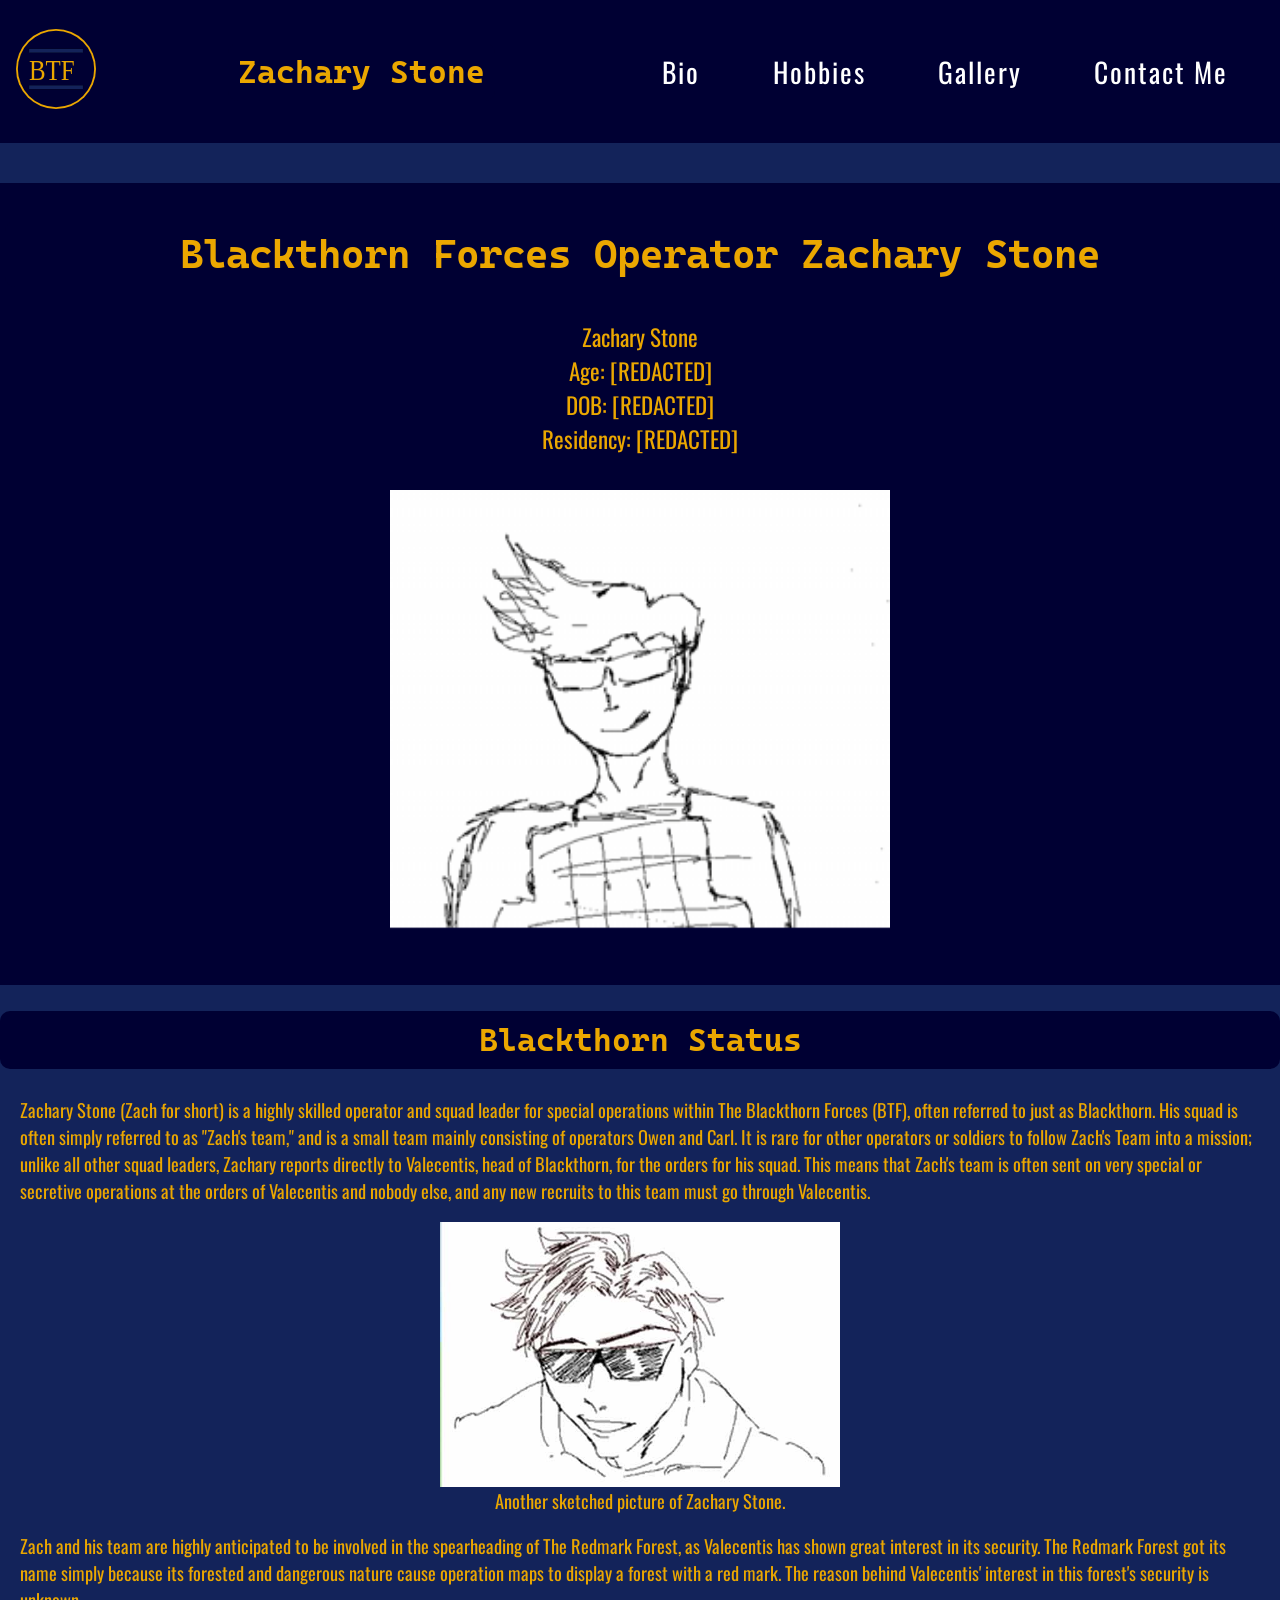
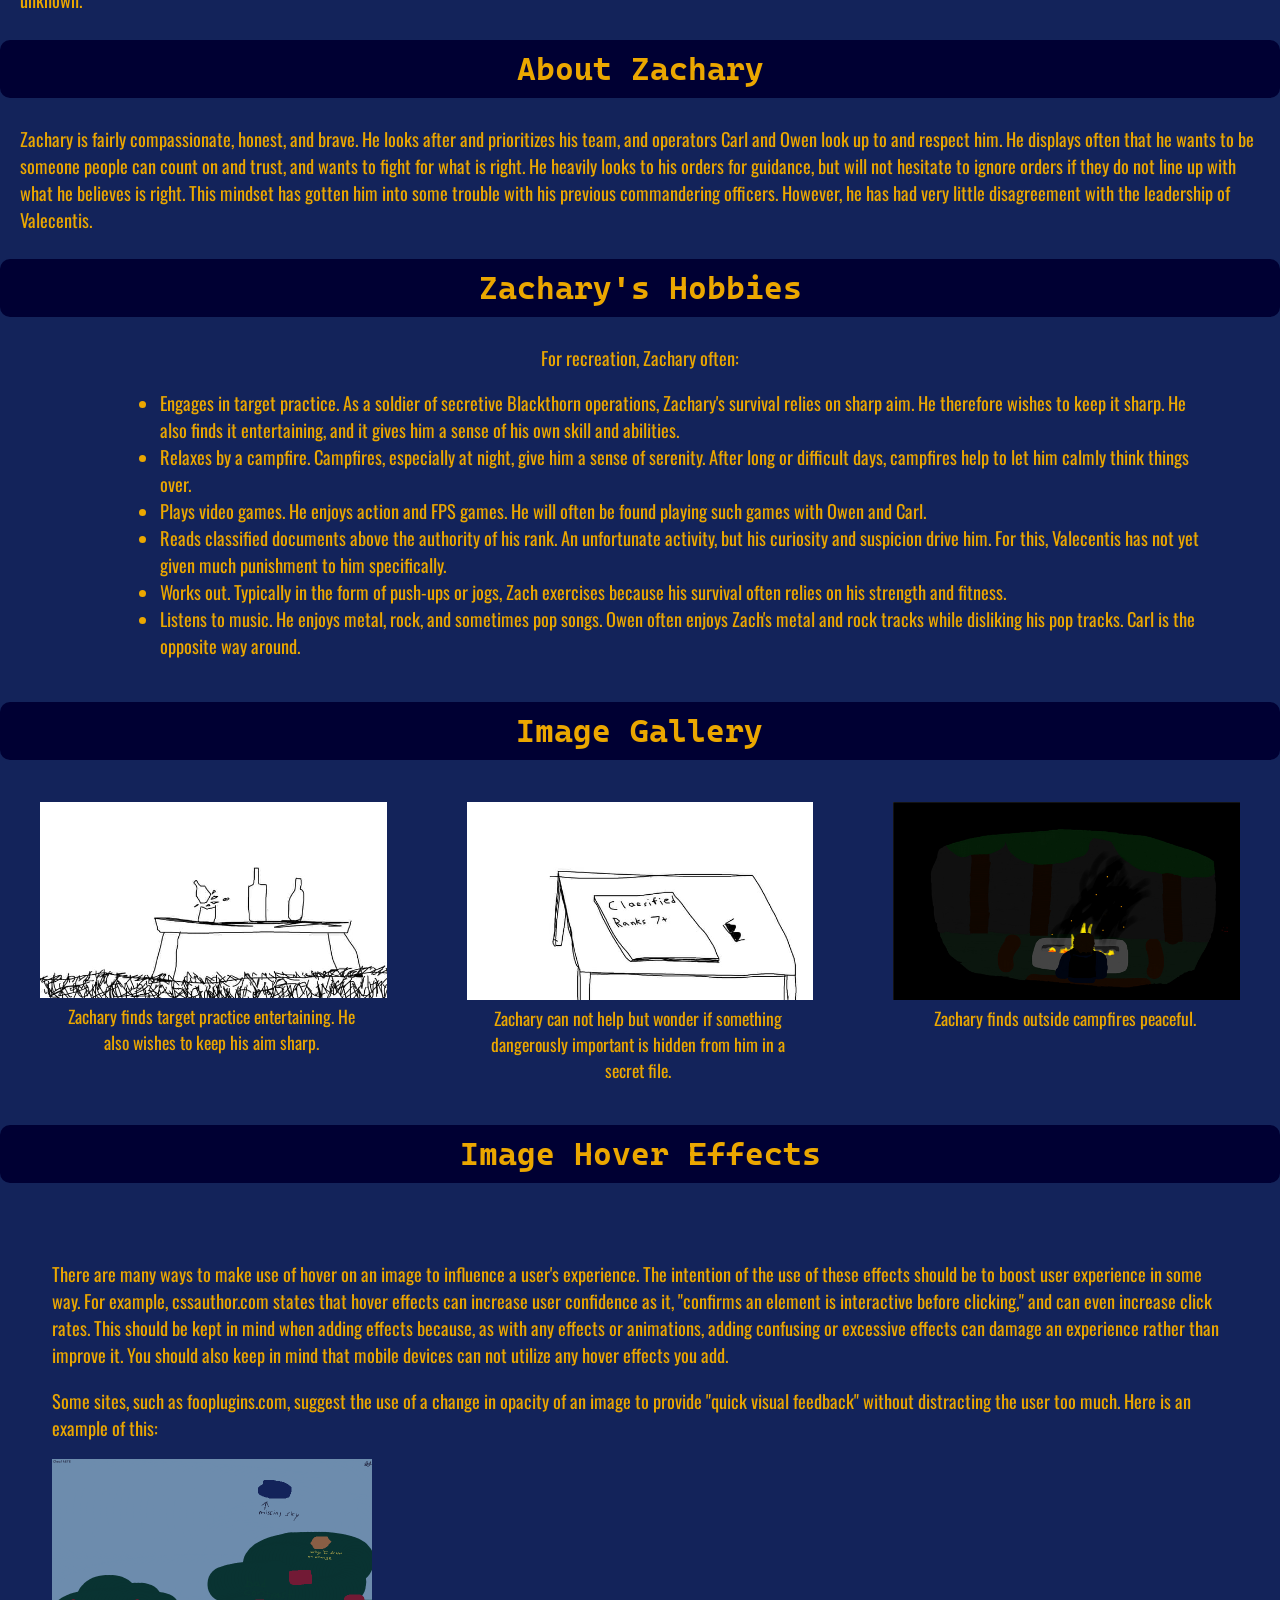
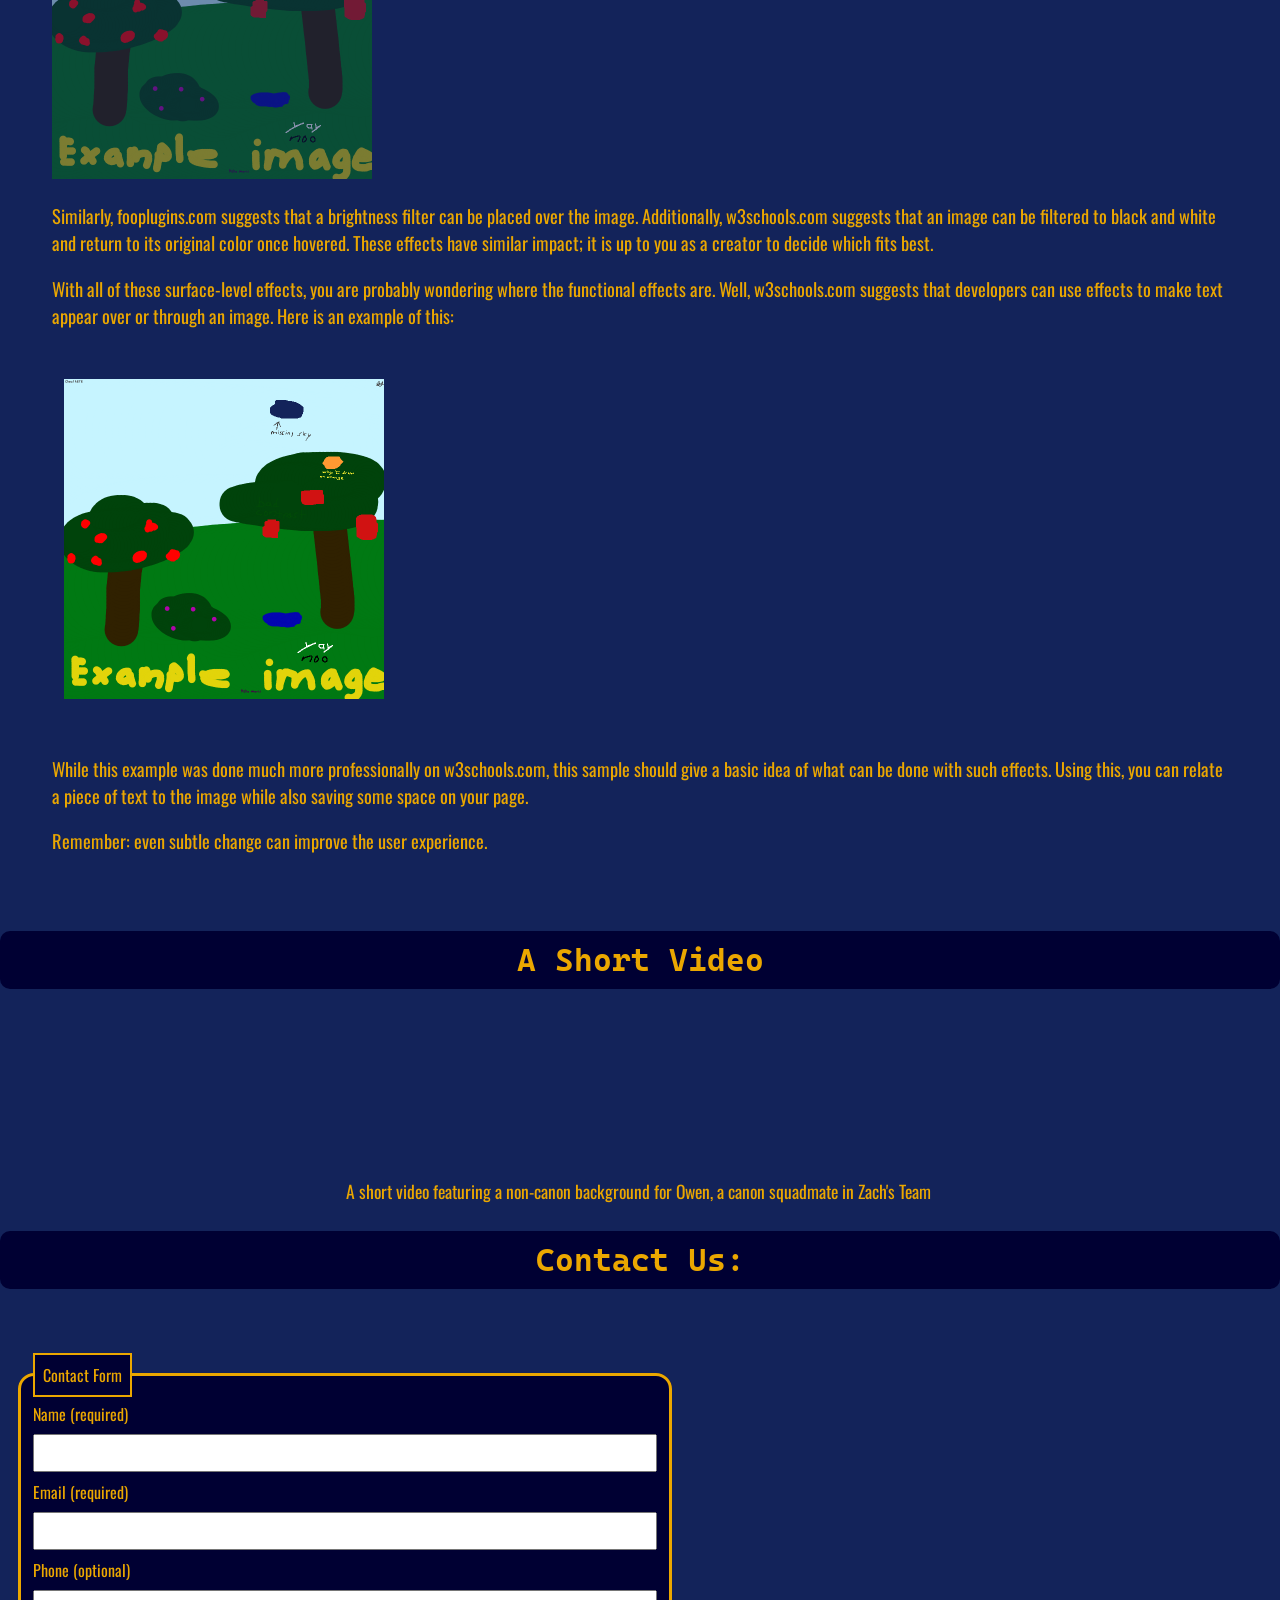
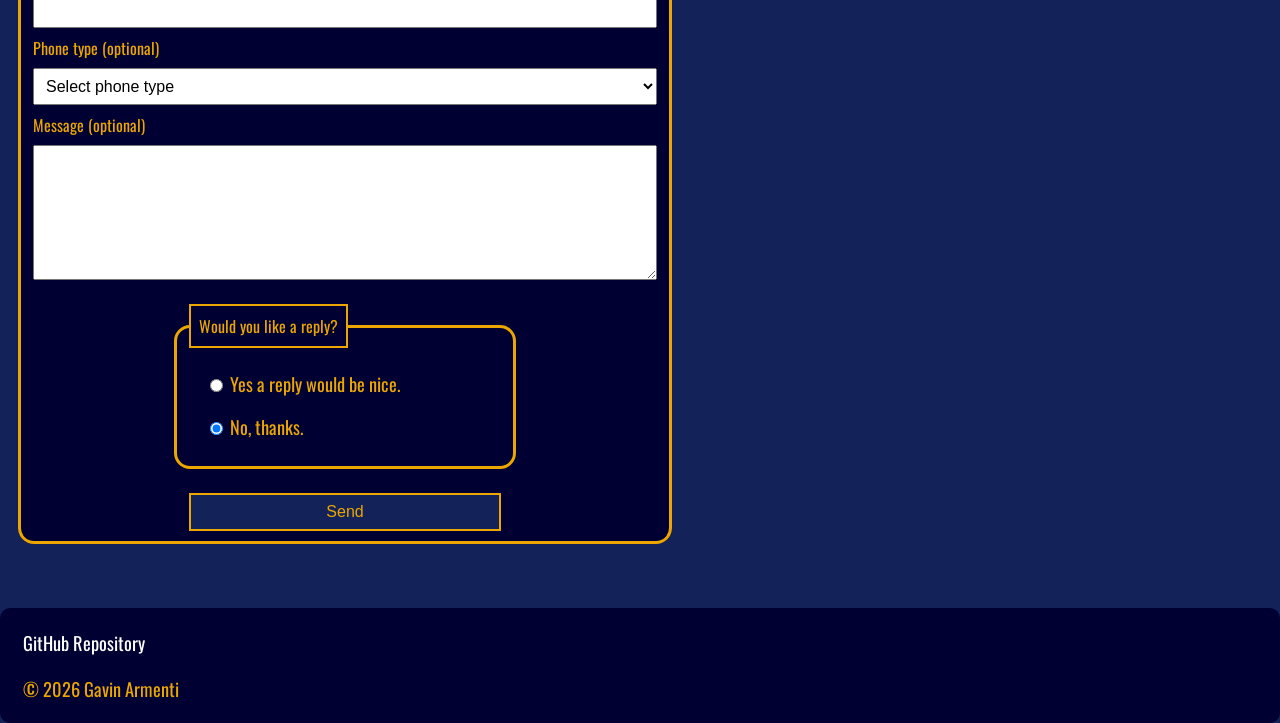
<file: index.html>
<!DOCTYPE html>
<html lang="en">

<head>
    <meta charset="UTF-8">
    <meta name="viewport" content="width=, initial-scale=1.0">
    <title>Operator Zachary Stone</title>

    <!-- Style Sheets -->
    <link rel="stylesheet" href="css/style.css">
    <link rel="stylesheet" href="css/nav.css">

    <!-- Favicon -->
    <link rel="shortcut icon" href="img/favicon.ico" type="image/x-icon">
    <link rel="icon" href="img/favicon.ico" type="image/x-icon">
</head>

<body>

    <!-- The body element contains all content shown to a visitor. -->

    <header>

        <!-- The Navigation Bar -->


        <nav class="navbar">
            <input type="checkbox" id="navCheck"> <!--Determines visibiliy.-->

            <!--navToggle: the div containing the option to toggle the navigation menu -->
            <div class="navToggle">
                <img src="img/BTFlogo.png" id="MiniLogo">

                <label for="navCheck">
                    <img id="Toggler" src = "img/HamburgerIcon.png" alt = "Navbar Toggle">
                    <img id="Close" src = "img/buttonX.png" alt = "Close Button">
                </label>
            </div>

            <!-- Menu: A div containing the menu for navigation. -->
            <div class="Menu">
                <div class="logo">
                    <img
                        src = "img/BTFlogo.svg"
                        class = "log-img"
                        alt = "A sketched image of Zachary Stone">
                </div>
                <h1>Zachary Stone</h1>
                <div class="navbar-links">
                    <ul>
                        <li><a href="#Bio" class="nav-links">Bio</a></li>
                        <li><a href="#Hobbies" class="nav-links">Hobbies</a></li>
                        <li><a href="#Gallery" class="nav-links">Gallery</a></li>
                        <li><a href="#Contact" class="nav-links">Contact Me</a></li>
                    </ul>
                </div>
            </div>
        </nav>

    </header>

    <!-- Page Content -->
    <main>
        
        <!-- Hero Section: Shows profile image, name, & location. -->
        <section id="Hero">

            <h1>Blackthorn Forces Operator Zachary Stone</h1>

            <div>
                <p>
                    Zachary Stone<br>Age: [REDACTED] <br>DOB: [REDACTED]<br>Residency: [REDACTED]<br><br>
                    <img src="img/Numbers.png" alt="A sketched image of Zachary Stone.">
                </p>
            </div>
        </section>

        <!-- Bio Section: A section of personal info (NOT TOO PERSONAL!)-->
        <section id="Bio">
            
             <div>
                <h2>
                    Blackthorn Status
                </h2>
                <p>
                    Zachary Stone (Zach for short) is a highly skilled operator and squad leader for special operations within The Blackthorn Forces (BTF), often referred to just as Blackthorn. His squad is often simply referred to as "Zach's team," and is a small team mainly consisting of operators Owen and Carl. It is rare for other operators or soldiers to follow Zach's Team into a mission; unlike all other squad leaders, Zachary reports directly to Valecentis, head of Blackthorn, for the orders for his squad. This means that Zach's team is often sent on very special or secretive operations at the orders of Valecentis and nobody else, and any new recruits to this team must go through Valecentis.
                </p>


                <img src = "img/Numbers2-640w.jpg" alt = "A second sketched picture of Zachary Stone."> 
                <figcaption>Another sketched picture of Zachary Stone.</figcaption>

                <p>
                    Zach and his team are highly anticipated to be involved in the spearheading of The Redmark Forest, as Valecentis has shown great interest in its security. The Redmark Forest got its name simply because its forested and dangerous nature cause operation maps to display a forest with a red mark. The reason behind Valecentis' interest in this forest's security is unknown.
                 </p>
                
             </div>
             <div>
                <h2>
                    About Zachary
                </h2>
                <p>
                    Zachary is fairly compassionate, honest, and brave. He looks after and prioritizes his team, and operators Carl and Owen look up to and respect him. He displays often that he wants to be someone people can count on and trust, and wants to fight for what is right. He heavily looks to his orders for guidance, but will not hesitate to ignore  orders if they do not line up with what he believes is right. This mindset has gotten him into some trouble with his previous commandering officers. However, he has had very little disagreement with the leadership of Valecentis.
                </p>
             </div>
        </section>

        <!-- Hobbies Section: A section to list out hobbies. -->
        <section id = "Hobbies">
            <h2>Zachary's Hobbies</h2>
            <p>For recreation, Zachary often:</p>
            <ul>
                <li>Engages in target practice. As a soldier of secretive Blackthorn operations, Zachary's survival relies on sharp aim. He therefore wishes to keep it sharp.
                    He also finds it entertaining, and it gives him a sense of his own skill and abilities.
                </li>
                <li>Relaxes by a campfire. Campfires, especially at night, give him a sense of serenity. After long or difficult days, campfires help to let him calmly think things over.</li>
                <li>Plays video games. He enjoys action and FPS games. He will often be found playing such games with Owen and Carl.</li>
                <li>Reads classified documents above the authority of his rank. An unfortunate activity, but his curiosity and suspicion drive him. For this, Valecentis has not yet given much punishment to him specifically.</li>
                <li>Works out. Typically in the form of push-ups or jogs, Zach exercises because his survival often relies on his strength and fitness.</li>
                <li>Listens to music. He enjoys metal, rock, and sometimes pop songs. Owen often enjoys Zach's metal and rock tracks while disliking his pop tracks. Carl is the opposite way around.</li>
            </ul>
        </section>

        <!-- Gallery Section: A section for an image gallery. -->
        <section id="Gallery">
            <h2>Image Gallery</h2>

            <hr>

            <figure>
                <img src = "img/Zach-TargetP-640w.jpg" alt="Three bottles on a table outside in the grass. The far left bottle is shattered by Zachary's target practice.">
                <figcaption>Zachary finds target practice entertaining. He also wishes to keep his aim sharp.</figcaption>
            </figure>

            <hr>

            <figure>
                <img src = "img/Zach-Classified-640w.jpg" alt="A classified document resting on a table.">
                <figcaption>Zachary can not help but wonder if something dangerously important is hidden from him in a secret file.</figcaption>
            </figure>

            <hr>

            <figure>
                <img src = "img/Zach-Campfire-640w.jpg" alt="Zachary at a campfire in the woods at night.">
                <figcaption>Zachary finds outside campfires peaceful.</figcaption>
            </figure>

        </section>

        <!-- Article-->
        <article>
            <h2>Image Hover Effects</h2>

            <div>
                <!-- Article content -->
                 <p>
                    There are many ways to make use of hover on an image to influence a user's experience. The intention of the use of these effects should be to boost user experience in some way. For example, cssauthor.com states that hover effects can increase user confidence as it, "confirms an element is interactive before clicking," and can even increase click rates. This should be kept in mind when adding effects because, as with any effects or animations, adding confusing or excessive effects can damage an experience rather than improve it. You should also keep in mind that mobile devices can not utilize any hover effects you add.
                 </p>
                 <p>
                    Some sites, such as fooplugins.com, suggest the use of a change in opacity of an image to provide "quick visual feedback" without distracting the user too much. Here is an example of this:
                 </p>
                 <p><img src="img/ExampleImage.png" alt="An example image. It is transparent until the user hovers over it." id="OpacityChangeIMG"></p>
                 <p>Similarly, fooplugins.com suggests that a brightness filter can be placed over the image. Additionally, w3schools.com suggests that an image can be filtered to black and white and return to its original color once hovered. These effects have similar impact; it is up to you as a creator to decide which fits best.</p>
                 <p>With all of these surface-level effects, you are probably wondering where the functional effects are. Well, w3schools.com suggests that developers can use effects to make text appear over or through an image. Here is an example of this:</p>
                <div>
                    <img src="img/ExampleImage.png" alt = "An example image." id="IMGhidingText"> 
                    <div id="hidingText">An example image I drew on Kleki</div>
                </div>
                 <p>While this example was done much more professionally on w3schools.com, this sample should give a basic idea of what can be done with such effects. Using this, you can relate a piece of text to the image while also saving some space on your page.</p>
                 <p>Remember: even subtle change can improve the user experience.</p>
            </div>
        </article>

        <!-- Video Section: A section to embed a video. -->
        <section id="video">
            <h2>A Short Video</h2>
            <iframe src="https://www.youtube.com/embed/BNUFPIBsgms?si=n3oCY-V5L08JXgkm" title="YouTube video player" frameborder="0" allow="accelerometer; autoplay; clipboard-write; encrypted-media; gyroscope; picture-in-picture; web-share" referrerpolicy="strict-origin-when-cross-origin" allowfullscreen></iframe> <figcaption>A short video featuring a non-canon background for Owen, a canon squadmate in Zach's Team</figcaption>
        </section>

        <!-- Contact Section: A section containing a form for contact / feedback. -->
        <section id="Contact">

            <h2>Contact Us:</h2>

            <form id="contactForm" name = "contactForm" method = "post" data-netlify = "true">

                <fieldset>
                    <legend>Contact Form</legend>

                    <div id="formElements">
                    <!--Name-->
                    <label for="name">Name (required)</label>
                    <input type="text" id ="name" name="name" required>

                    <!--Email-->
                    <label for="email">Email (required)</label>
                    <input type="email" id ="email" name="email" required>

                    <!--Phone-->
                    <label for="phone">Phone (optional)</label>
                    <input type="tel" id ="phone" name="phone">

                    <!--Phone type-->
                    <label for="phonetype">Phone type (optional)</label>
                    <select id="phonetype">
                        <option value="" selected>Select phone type</option>
                        <option value="Mobile">Mobile</option>
                        <option value="Work">Work</option>
                        <option value="Home">Home</option>
                    </select>

                    <!--Message-->
                    <label for="message">Message (optional)</label>
                    <textarea id="message" name="message" rows="8"></textarea>

                    <!--Reply-->
                    <fieldset>
                        <legend>Would you like a reply?</legend>

                        <ul>
                            <li>
                                <input type="radio" id="message-yes" name="reply" value = "Yes a reply would be nice">
                                <label for="message-yes">Yes a reply would be nice.</label>
                            </li>
                            <li>
                                <input type="radio" id="message-no" name="reply" checked value = "No reply please.">
                                <label for="message-no">No, thanks.</label>
                            </li>
                        </ul>

                    </fieldset>

                    <!--Submit-->
                    <button type="submit">Send</button>

                    </div>

                </fieldset>

            </form>

        </section>

    </main>

    <!--Footer for Copyrights and other info. -->
    <footer>
        <p><a href="https://github.com/RVCC-IDMX/about-me-GavinArmenti" class="link">GitHub Repository</a></p>
        <p>&copy; 2026 Gavin Armenti</p>
    </footer>

</body>

</html>
</file>
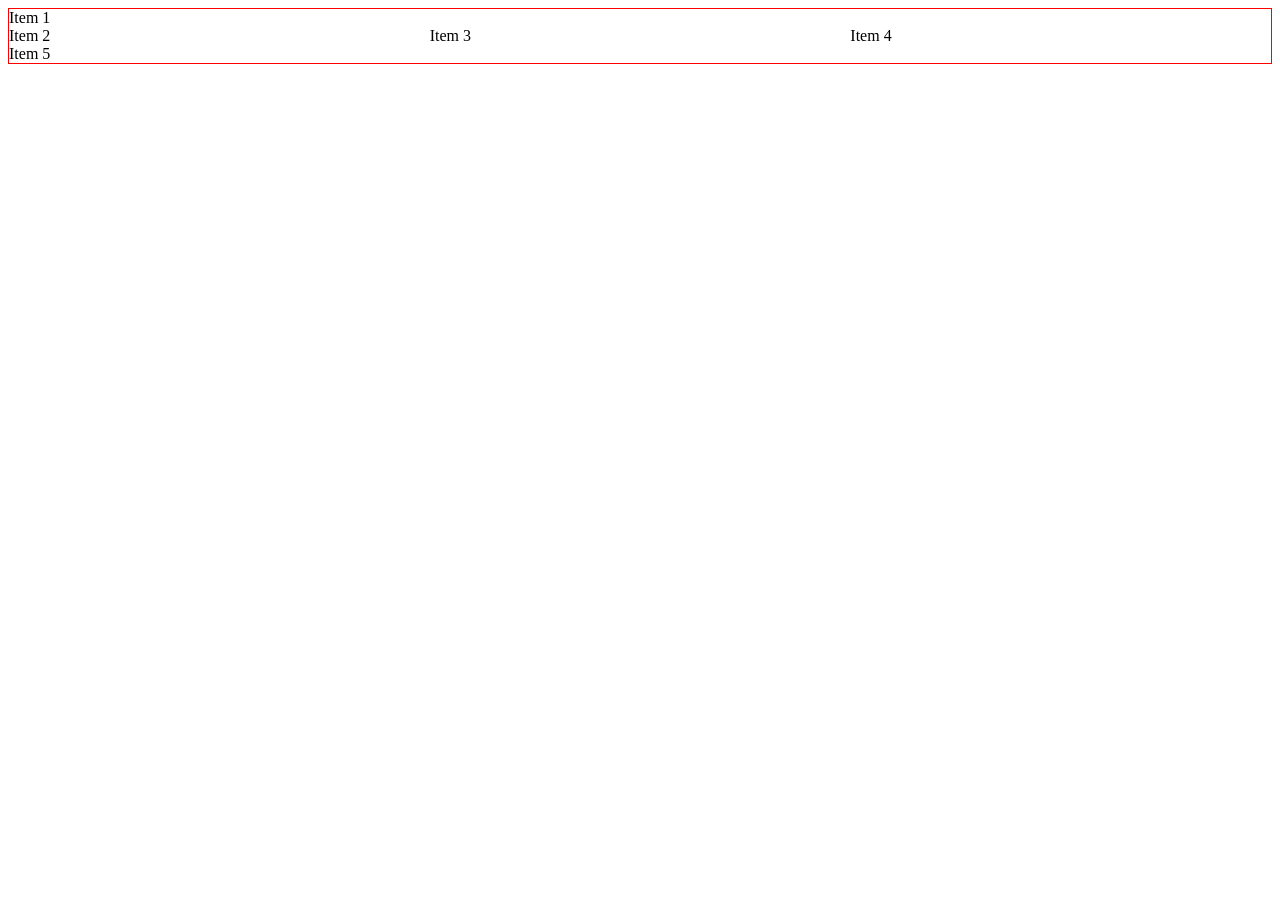
<file: columns.html>
<!DOCTYPE html>
<html lang="en">
<head>
    <meta charset="UTF-8">
    <meta name="viewport" content="width=device-width, initial-scale=1.0">
    <title>Document</title>
</head>
<body>
    <!-- This is for goofing around with grids and stuff.
     This is not meant to actually add to About Me. -->

    <div id = "container">
        <div id="Item1">Item 1</div>
        <div>Item 2</div>
        <div>Item 3</div>
        <div>Item 4</div>
        <div>Item 5</div>
    </div>

    <style>
        #container {
            display: grid;
            border: 1px solid red;
            grid-template-columns: 1fr 1fr 1fr;
            grid-template-rows: 100px 400px 100px;
            grid-template-rows: auto;
            grid-template-areas:
                /* names each grid tile*/
                "header header header"
                "menu content content"
                "footer footer footer";
            
        }

        #Item1{
            grid-column-start:1;
            grid-column-end:-1;
        }
        
    </style>

    
</body>
</html>
</file>
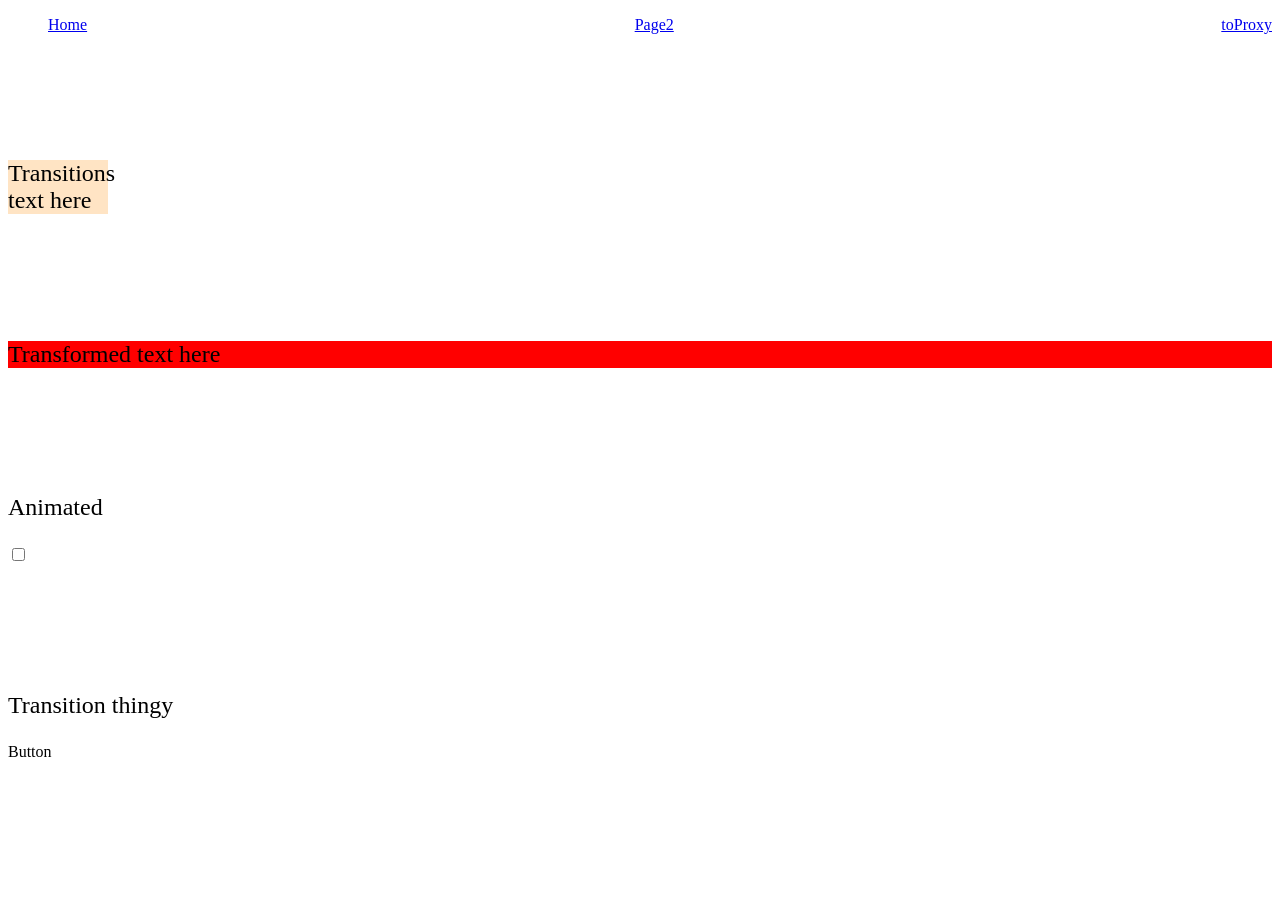
<file: transitions-animations-transforms.html>
<!DOCTYPE html>
<html lang="en">
<head>
    <meta charset="UTF-8">
    <meta name="viewport" content="width=device-width, initial-scale=1.0">
    <title>Document</title>
</head>

<!-- This is for practice, not for the project. -->

<body>
    <nav>
        <ul>
            <li><a href="#">Home</a></li>
            <li><a href="#">Page2</a></li>
            <li><a href="#proxy">toProxy</a></li>
        </ul>
    </nav>

    <p id="transition">Transitions text here</p>
    
    <p id = "transforming">Transformed text here</p>

    <p id = "animated">Animated</p>

    <input id = "trigger" type = "checkbox">

    <p id = "proxy"> Transition thingy</p>

    <label for="trigger" id="fakebutton">Button</label>
    <!--The for="trigger" means that clicking this is the same as clicking trigger
    and vice-versa-->

    <style>
        p {
            font-size: 150%;
            margin-top:10%;
        }

        p:target{
            background-color: yellow;
        }

        html {
            scroll-behavior: smooth;
        }

        nav ul {

            list-style:none;
            display:flex;
            justify-content: space-between;
        }

        #transition {
            background-color: bisque;
            width: 100px;
            transition-duration: 2s;
        }

        #transition:hover {
            background-color: navy;
            width: 300px;
            transition-duration: 5s; 
            font-size: 30px;
            transition-timing-function: steps(8);
        }

        #transforming {
            transform: rotateX(0deg);
            background-color: red;
        }

        #transforming:hover {
            transform:rotateX(60deg);
            background-color: blue;
            transform:
                all 5s,
                transform 2s,
                background-color 4s;
        }


        #animated {
            animation: other-slide-lol;
            animation-duration: 3s;
        }

        #animated:hover {
            animation-play-state: paused;
            color: red;
        }

        #trigger:checked ~ #proxy{
            background-color: red;
        }

        @keyframes slide-in {
            from {
                transform: translateX(100%);
            }
            
            to {
                transform: translateX(0%);
            }
        }

        @keyframes other-slide-lol{
            0% {
                transform: rotate(180deg) translateX(10%);
            }
            50% {
                transform: translateX(70%);
            }
            100%{
                transform: translateX(0%);
            }
        }




    </style>
</body>
</html>
</file>
<file: css/style.css>
@import url('https://fonts.googleapis.com/css2?family=Cascadia+Mono:ital,wght@0,200..700;1,200..700&family=Oswald:wght@200..700&display=swap');


/* Text */

h1, h2, h3 h4, h5, h6
{
    font-family: "Cascadia Mono";
    font-size: 200%;
    text-align: center;
    background-color: #000033;
    padding: 10px;
    border: 2px solid #13235a;
    border-width: 0px;
    border-radius:10px;
}

p, li, figcaption 
{
    margin-left: 20px;
    margin-right: 20px;
    font-size: 115%;
}

/*Links*/
a {
    color: #FFFFFF;
    background-color: #000033;
    text-decoration: none;
    display: inline-block;
}
a:hover {
    filter: invert(1);
}

/* Sections */

body, #Hero, footer 
{
    font-family: "Oswald";
    background-color: #13235a;
    color: #EBA700;
}

/* Hero */
#Hero 
{
    font-size:20px;
    text-align: center;
    background-color:#000033;
    padding: 5px;
    margin-top: 2em;
}
#Hero img
{
    width: 500px;
    max-width: 100%; /* Does something with the image as the screen gets smaller*/
}

/*Bio*/
#Bio img 
{
    display: block;
    margin-left:auto;
    margin-right: auto;
    width: 400px;
    max-width: 80%;
}
#Bio figcaption {
    text-align: center;
}

/*Hobbies*/
#Hobbies p {
    align-items: center;
}
#Hobbies p, #Hobbies ul
{
    display: flex;
    flex-direction: column;
    /*align-items: center;*/
}

/*Gallery*/
#Gallery 
{
    text-align: center;
}
#Gallery img {
    max-width:100%;
}
#Gallery hr 
{
    border: none;
}
/*Artice*/
article div
{
    max-width: 100%;
    columns: 40rem;
    padding: 2em;
}
article img
{
    width: 320px;
}
article #OpacityChangeIMG
{
    opacity: 0.5;
    transition: 0.7s ease;
}
article #OpacityChangeIMG:hover
{
    opacity: 1;
    transition: 0.7s ease;
}

article #IMGhidingText
{
    opacity: 1;
}

article #IMGhidingText:hover
{
    opacity: 0;
    transition: 0.7s ease;
}

article #IMGhidingText:hover + #hidingText
{
    opacity: 1;
    transition: 0.7s ease;
    
}

article #hidingText
{
    font-size: 140%;
    opacity: 0;
    translate: 0% -100%;
    position: absolute;
}

/*Video*/
#video iframe {
    display: block;
    /*width: 600px;
    height: 350px;*/
    max-width: 100%;
    aspect-ratio: 3/2;
    margin-left: auto;
    margin-right: auto;
}
#video figcaption {
    margin-top: 1%;
    margin-bottom: 2%;
}

/*Footer*/
footer
{
    background-color: #000033;
    padding: 3px;
    border-radius: 10px;
}

/*Responsive Video Size*/
@media (min-width: 600px)
{    
    #video iframe
    {
        max-width: 55%;
    } 
}

/*Responsive Gallery Layout*/
@media (min-width: 960px)
{
    /*min-width means 'if screen >= #px' */
    #Gallery figure 
    {
        display:grid;
        grid-template-columns: 2fr 1fr;
    }
    #Gallery figcaption, #video figcaption
    {
        display:flex;
        justify-content: center;
        align-items: center;
        font-size:110%;
        margin-left: 1rem;
    }
}

/*Other responsive layouts*/
@media (min-width: 1200px)
{
    /*min-width means >= */

    #Hobbies ul {
        margin-left: 100px;
        margin-right: 50px;
    }

    #Gallery
    {
        display: grid;
        grid-template-columns: 1fr 1fr 1fr;
    }
    #Gallery figure
    {
        display: block;
    }

    #Gallery h2
    {
        grid-column-start: 1;
        grid-column-end: -1;
    }

    #Gallery hr
    {
        display: none;
    }
}

/*Contact Form*/

#formElements {
    display:grid;
    row-gap: 0.5em;
}

#Contact form {
    padding: 1rem;
    margin: 2rem auto;
}

fieldset {
    background-color: #000033;
    border: 3px solid #EBA700;
    margin-top: 1em;
    margin-bottom: 1em;
    border-radius: 1rem;
    width: 50%;
    justify-self:center;
}

legend {
    padding: 0.5em;
    background-color: #000033;
    border: 2px solid #EBA700;
}

#Contact input, #Contact textarea, #Contact select, #Contact button {
    padding: 0.5em;
    font-size: 1em;
}

#Contact ul {
    list-style: none;
    padding: 0px;
}

#Contact li {
    margin: 1rem;
}

#Contact button{
    background-color: #13235a;
    border: 2px solid #EBA700;
    color: #EBA700;
    max-width: 400px;
    width: 50%;
    justify-self: center;
}
</file>
<file: css/nav.css>
/*make scrolling smooth*/
html {
    scroll-behavior: smooth;
}

/*
get rid of padding & sizing on body so
header is at top
*/

body {
    box-sizing: border-box;
    padding: 0;
    margin: 0;
}


/* add some to the rest of the page */

/* I decided against adding padding here...*/

/* nav bar */
.navbar {
    background-color: #000033;
    display: flex;
    flex-direction: column;
}


/* navigation list */

.navbar-links ul {
    padding: 0;
    text-align:center;
}

.navbar-links li {
    list-style: none;
    display: block;
    padding: 0;
    padding: 0.5em;
}


/*
style all a tags in header 
and then on hover
*/

.navbar-links a{
    color: #FFFFFF;
    background-color: #000033;
    font-size: 1.5em;
    padding: 0.25em;
    letter-spacing: 2px;
    text-decoration: none;
    display: inline-block;
}

.navbar-links a:hover{
    filter: invert(1);
}

/* NavBar Toggle */
.navbar
{
    padding: 1rem;

    .Menu, #navCheck
    {
        display:none;
    }

    img {
        width: 80px;
        height: 80px;
    }

    #Close {
        display: none;
    }

    .navToggle
    {
        display: flex;
        justify-content: space-between;
    }
}

.logo{
    display:none;
}

#navCheck:checked ~ .navToggle
{
    #Toggler
    {
        display: none;
    }
        
    #Close
    {
        display: block;
    }
}

#navCheck:checked ~ .Menu 
{
    display: block;
}


/*
media query for non-mobile nav bar
min-width set to width of nav elements
such that no text wraps
*/

@media (min-width: 925px)
{
    .navbar .navToggle, .navbar #MiniLogo
    {
        display:none;
    }

    .navbar .logo 
    {
        display:block;
    }

    .navbar .Menu {
        display: flex;
        flex-direction: row;
        justify-content: space-between;
        align-items:center;
    }

    .navbar-links ul {
        display:flex;
        justify-content: space-between;
        flex-direction: row;
    }
}
</file>
